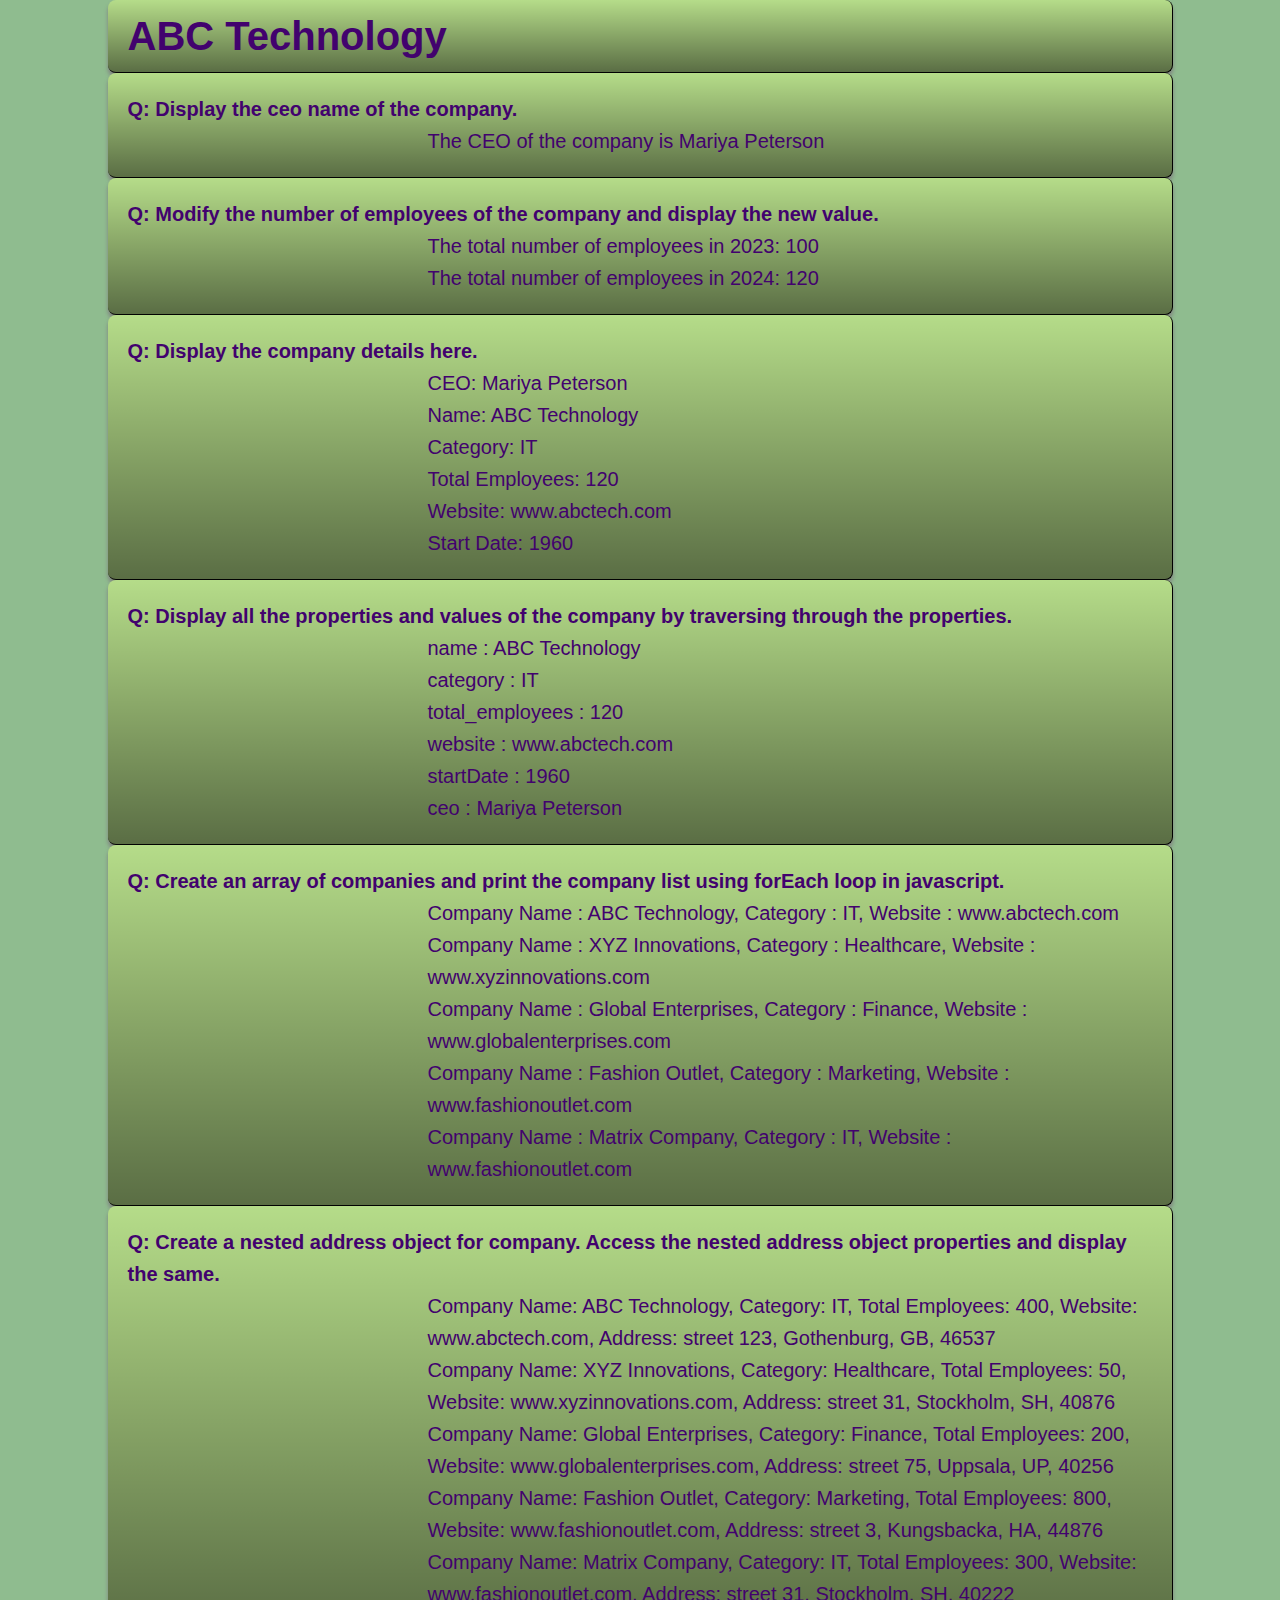
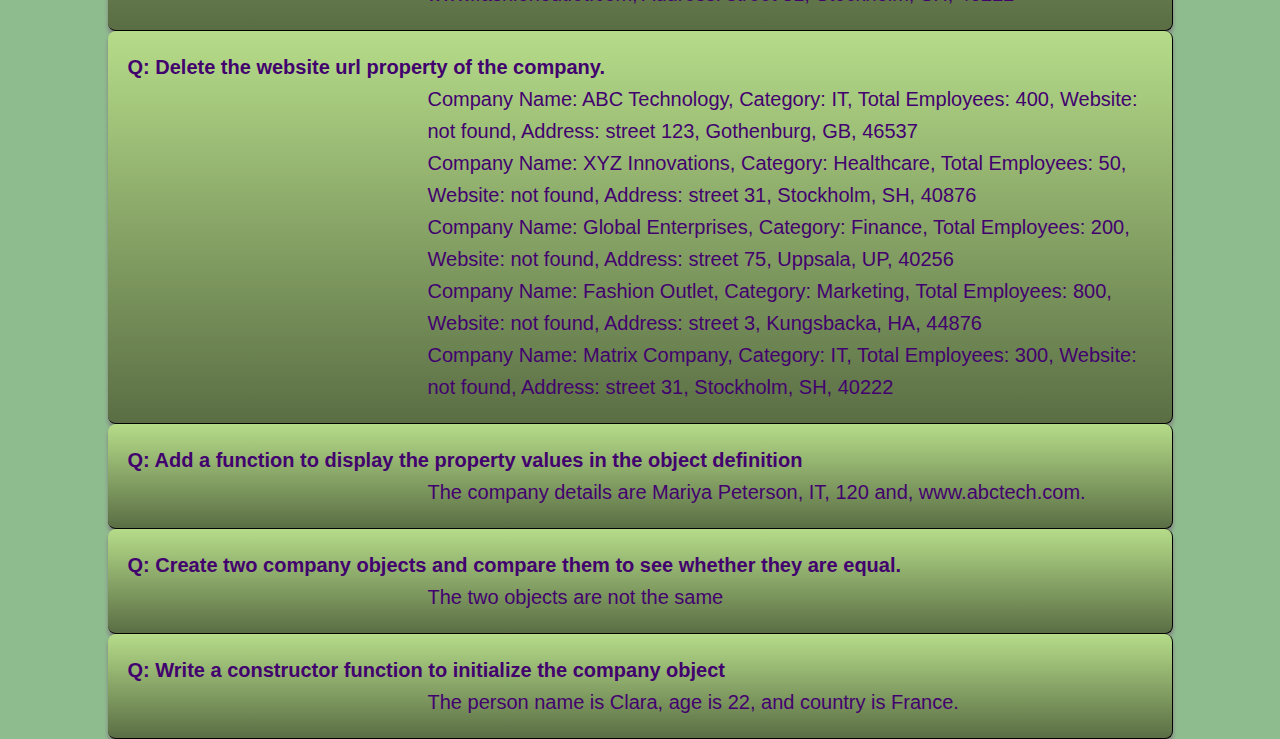
<file: index.html>
<!DOCTYPE html>
<html lang="en">
<head>
    <meta charset="UTF-8">
    <meta name="viewport" content="width=device-width, initial-scale=1.0">
    <link rel="stylesheet" href="./css/styles.css">
    <script src="./js/scripts.js"></script>
    <title>Javascript Using Classes and Objects Concept</title>
</head>
<body>
    <div class="main-container">     
        <h1>ABC Technology</h1>        
    </div>

    <div class="main-container">
        <!--Print the CEO of the company-->  
        <h4>Q: Display the ceo name of the company.</h4>   
        <div class="content" id="ceo-name"></div>        
    </div>
    
    <!--Display total number of employees, modify value and display again-->
    <div class="main-container">
        <h4>Q: Modify the number of employees of the company and display the new value.</h4>
        <div class="content" id="numOfEmp"></div>
        <div class="content" id="modNumOfEmp"></div>
    </div>

    <!--Display the company details-->
    <div class="main-container">
        <h4>Q: Display the company details here.</h4>
        <div class="content" id="company_details"></div>
    </div>

    <!--Display the company details by traversing through the object properties-->
    <div class="main-container">
        <h4>Q: Display all the properties and values of the company by traversing through the properties.</h4>
        <div class="content" id="traverse_object"></div>
    </div>

    <!--Create an array of companies and print the company list using forEach loop in javascript-->
    <div class="main-container">
        <h4>Q: Create an array of companies and print the company list using forEach loop in javascript.</h4>
        <div class="content" id="companies_array"></div>
    </div>

    <!--Create a nested address object for company. Access the nested address object properties and display the same.-->
    <div class="main-container">
        <h4>Q: Create a nested address object for company. Access the nested address object properties and display the same.</h4>
        <div class="content" id="nested_address"></div>
    </div>

    <!--Delete the websiteurl property of the company. Check whether the property was removed using the hasOwnProperty method. Display the updated object-->
    <div class="main-container">
        <h4>Q: Delete the website url property of the company.</h4>
        <div class="content" id="delete_website"></div>
    </div>

    <div class="main-container">
        <h4>Q: Add a function to display the property values in the object definition</h4>   
        <div class="content" id="property_values"></div>
    </div>

    <div class="main-container">
        <h4>Q: Create two company objects and compare them to see whether they are equal.</h4>   
        <div class="content" id="companies_compare"></div>
    </div>

    <div class="main-container">
        <h4>Q: Write a constructor function to initialize the company object</h4>   
        <div class="content" id="new_values"></div>
    </div>

    <!--End of main-container-->
    </div>
</body>
</html>
</file>
<file: css/styles.css>
:root{
    --black: #000000;
    --dark-seagreen : rgb(143, 188, 143);
    --yellow : rgb(242, 242, 188);
}
 
*{
    padding: 0;
    margin: 0;
}

body{
    background-color: var(--dark-seagreen);
    justify-items: center;
    align-items: center;
    text-align: center;  
    font-family: Verdana, Geneva, Tahoma, sans-serif;  
    width: 100%;  
}

.main-container{
    display: inline-block;    
    border: 0;
    padding: 20px;
    width: 80%;
    border-radius: 8px;
    background-color: var(--yellow);
    justify-content: center;
    align-items: center;
    text-align: left;
    font-size: 20px;  
    color: #42026e;
    line-height: 32px;
    border-bottom:1px solid #000000;
    border-right:1px solid #000000;
    box-shadow: 0 4px 4px gray;

    /*Giving the background texture*/
    background: linear-gradient(to bottom, 
                          rgba(0, 0, 0, 0), 
                          rgba(0, 0, 0, 0.5));
            background-repeat: repeat;            
            background-position: center;
            background-color: #b5dc89;
}

.content{
    text-align: left;
    margin-left: 300px;
}
</file>
